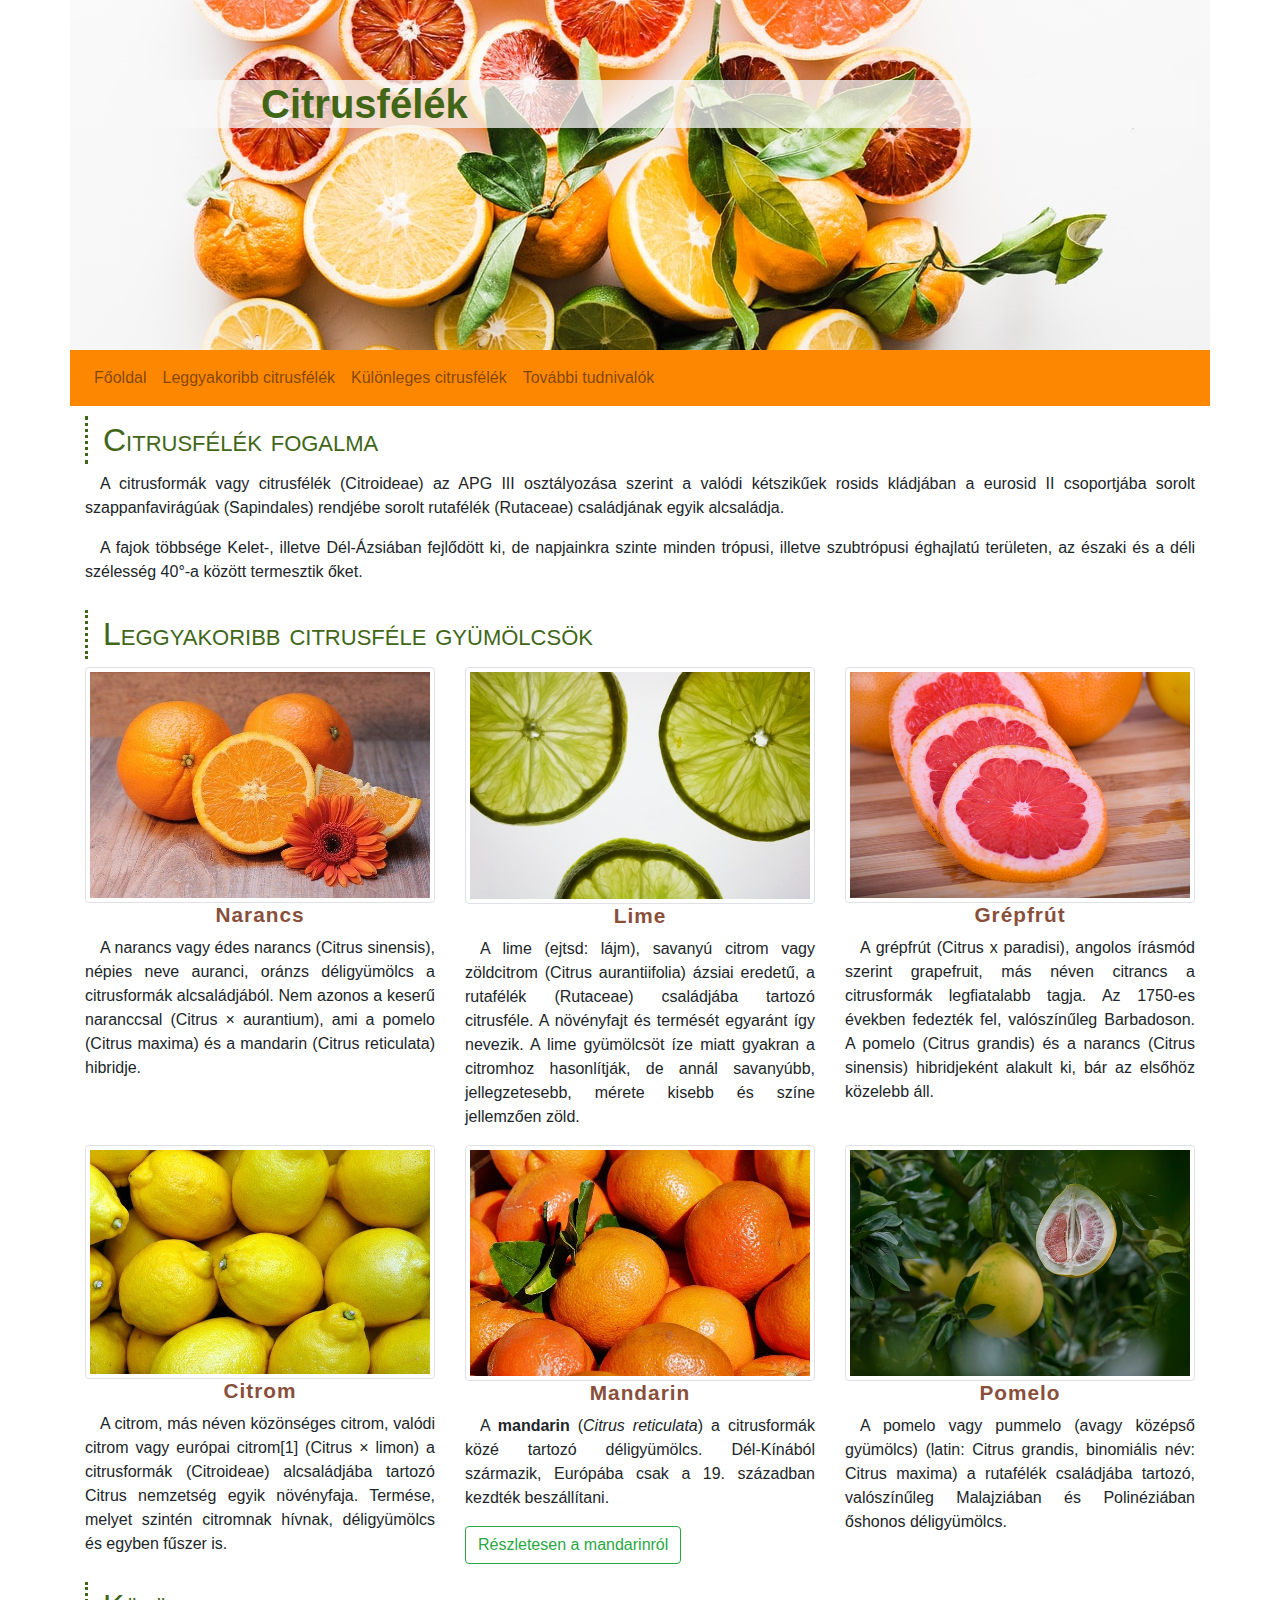
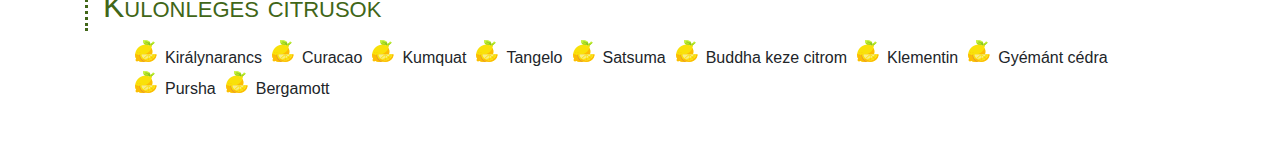
<file: index.html>
<!DOCTYPE html>
<html lang="hu">
<head>
    <meta charset="UTF-8">
    <meta http-equiv="X-UA-Compatible" content="IE=edge">
    <meta name="viewport" content="width=device-width, initial-scale=1.0">
    <title>Citrusfélék</title>
    <meta name="viewport" content="width=device-width, initial-scale=1, shrink-to-fit=no">    
    <link rel="stylesheet" href="bootstrap/css/bootstrap.min.css">    
    <link rel="stylesheet" href="css/style.css">
</head>

<body>
    <header class="container">
        <div class="row">
            <div class="col-12">
                <h1 class="d-none d-sm-block">Citrusfélék</h1>
            </div>
        </div>
    </header>
    <nav class="container navbar navbar-expand-lg navbar-light">      
        <button class="navbar-toggler ml-auto" type="button" data-toggle="collapse" data-target="#navbarNavAltMarkup" aria-controls="navbarNavAltMarkup" aria-expanded="false" aria-label="Toggle navigation">
          <span class="navbar-toggler-icon"></span>
        </button>
        <div class="collapse navbar-collapse" id="navbarNavAltMarkup">
          <div class="navbar-nav">
            <a class="nav-link" href="index.html">Főoldal <span class="sr-only">(current)</span></a>
            <a class="nav-link" href="index.html#leggyakoribb">Leggyakoribb citrusfélék</a>
            <a class="nav-link" href="index.html#kulonleges">Különleges citrusfélék</a>  
            <a class="nav-link" target="_blank" href="https://hu.wikipedia.org/wiki/Citrusform%C3%A1k">További tudnivalók</a>          
          </div>
        </div>
      </nav>
    <main class="container ">
        <article class="row">
            <div class="col-12">
                <h2>Citrusfélék fogalma</h2>
                <p>
                    A citrusformák vagy citrusfélék (Citroideae) az APG III osztályozása szerint a valódi kétszikűek
                    rosids kládjában a eurosid II csoportjába sorolt szappanfavirágúak (Sapindales) rendjébe sorolt
                    rutafélék (Rutaceae) családjának egyik alcsaládja.
                </p>
                <p>A fajok többsége Kelet-, illetve Dél-Ázsiában fejlődött ki, de napjainkra szinte minden trópusi,
                    illetve szubtrópusi éghajlatú területen, az északi és a déli szélesség 40°-a között termesztik őket.
                </p>
            </div>
        </article>
        <article class="row">
            <div class="col-12">
                <h2 id="leggyakoribb">Leggyakoribb citrusféle gyümölcsök</h2>
            </div>
            <div class="col-sm-6 col-lg-4">
                <img class="img-thumbnail img-fluid" src="img/narancs.jpg" alt="Narancs">
                <h3>Narancs</h3>
                <p>A narancs vagy édes narancs (Citrus sinensis), népies neve auranci, oránzs déligyümölcs a citrusformák alcsaládjából. Nem azonos a keserű naranccsal (Citrus × aurantium), ami a pomelo (Citrus maxima) és a mandarin (Citrus reticulata) hibridje.</p>
            </div>
           <div class="col-sm-6 col-lg-4">
               <img class="img-thumbnail img-fluid" src="img/lime2.jpg" alt="Lime">
               <h3>Lime</h3>
               <p>A lime (ejtsd: lájm), savanyú citrom vagy zöldcitrom (Citrus aurantiifolia) ázsiai eredetű, a rutafélék (Rutaceae) családjába tartozó citrusféle. A növényfajt és termését egyaránt így nevezik. A lime gyümölcsöt íze miatt gyakran a citromhoz hasonlítják, de annál savanyúbb, jellegzetesebb, mérete kisebb és színe jellemzően zöld.</p>
           </div>
           <div class="col-sm-6 col-lg-4">
               <img class="img-thumbnail img-fluid" src="img/grapefruit.jpg" alt="Grapefruit">
               <h3>Grépfrút</h3>
               <p>A grépfrút (Citrus x paradisi), angolos írásmód szerint grapefruit, más néven citrancs a citrusformák legfiatalabb tagja. Az 1750-es években fedezték fel, valószínűleg Barbadoson. A pomelo (Citrus grandis) és a narancs (Citrus sinensis) hibridjeként alakult ki, bár az elsőhöz közelebb áll. </p>
           </div>
           <div class="col-sm-6 col-lg-4">
                <img class="img-thumbnail img-fluid" src="img/citrom.jpg" alt="Citrom">
                <h3>Citrom</h3>
                <p>A citrom, más néven közönséges citrom, valódi citrom vagy európai citrom[1] (Citrus × limon) a citrusformák (Citroideae) alcsaládjába tartozó Citrus nemzetség egyik növényfaja. Termése, melyet szintén citromnak hívnak, déligyümölcs és egyben fűszer is.</p>
           </div>
           <div class="col-sm-6 col-lg-4">
            <img class="img-thumbnail img-fluid" src="img/mandarin.jpg" alt="Citrom">
            <h3>Mandarin</h3>
            <p>A <b>mandarin</b> (<i>Citrus reticulata</i>) a citrusformák közé tartozó déligyümölcs. Dél-Kínából származik, Európába csak a 19. században kezdték beszállítani.</p>
            <a class="btn btn-outline-success" href="mandarin.html">Részletesen a mandarinról</a>
            </div>
            <div class="col-sm-6 col-lg-4">
                <img class="img-thumbnail img-fluid float-right" src="img/pomelo.jpg" alt="Pomelo">
                <h3>Pomelo</h3>
                <p>A pomelo vagy pummelo (avagy középső gyümölcs) (latin: Citrus grandis, binomiális név: Citrus maxima) a rutafélék családjába tartozó, valószínűleg Malajziában és Polinéziában őshonos déligyümölcs. </p>
            </div>
        </article>
        <article class="row mb-5">
            <div class="col-12">
                <h2 id="kulonleges">Különleges citrusok</h2>               
                    <ul>
                        <li>Királynarancs</li>
                        <li>Curacao</li>
                        <li>Kumquat</li>
                        <li>Tangelo</li>
                        <li>Satsuma</li>
                        <li>Buddha keze citrom</li>
                        <li>Klementin</li>
                        <li>Gyémánt cédra</li>
                        <li>Pursha</li>
                        <li>Bergamott</li>
                    </ul>               
            </div>
        </article>
    </main>    
    <script src="bootstrap/js/jquery-3.5.1.min.js"></script>
    <script src="bootstrap/js/bootstrap.min.js"></script>    
</body>

</html>
</file>
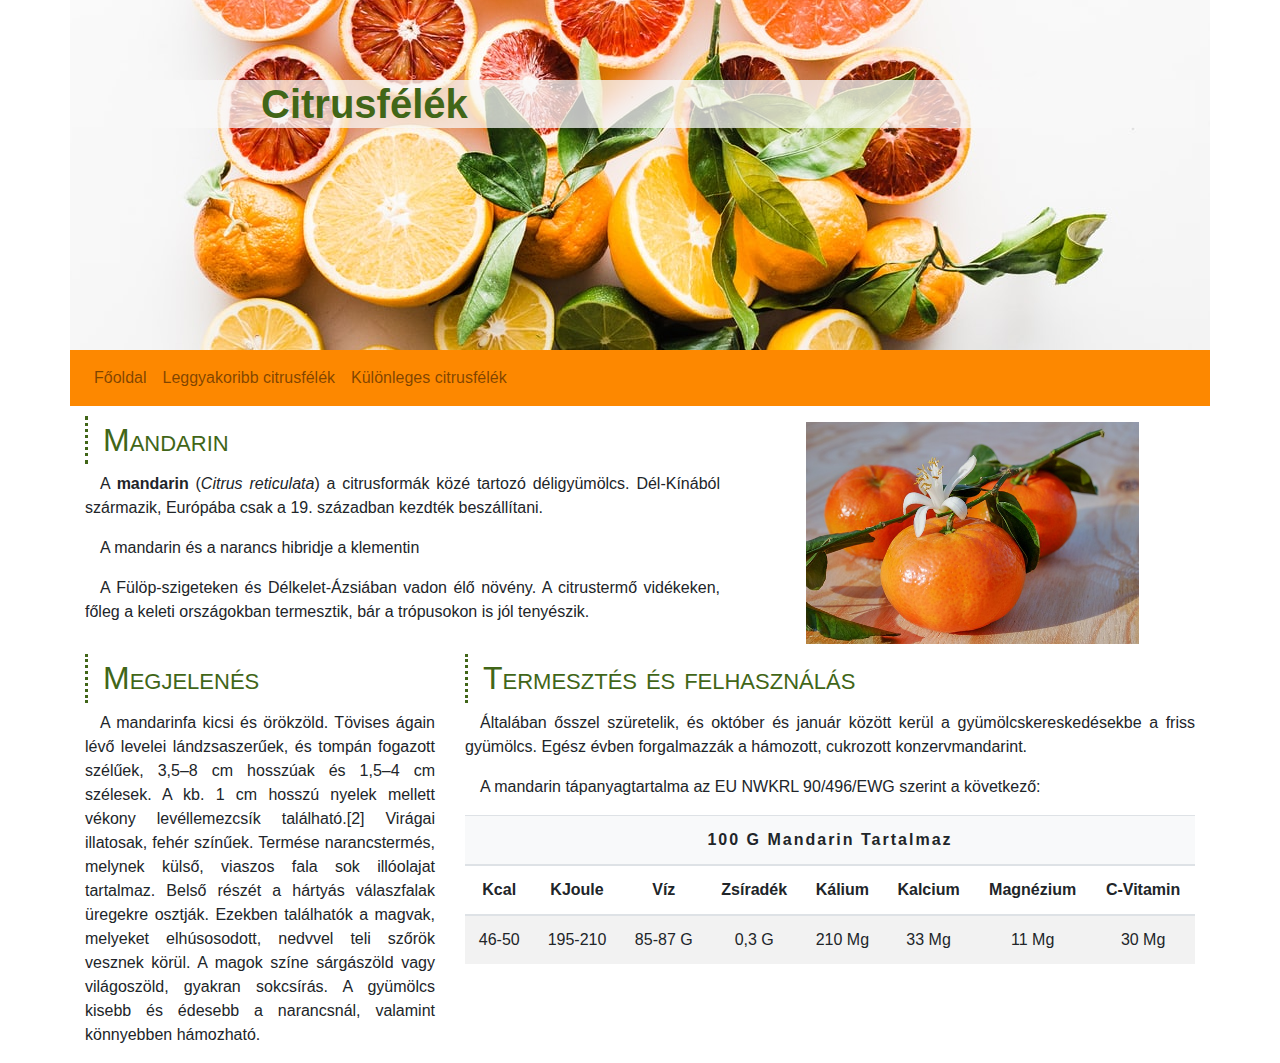
<file: mandarin.html>
<!DOCTYPE html>

<html lang="hu">
<head>    
    <title>Mandarin</title>
    <meta charset="UTF-8">
    <meta name="viewport" content="width=device-width, initial-scale=1, shrink-to-fit=no">    
    <link rel="stylesheet" href="bootstrap/css/bootstrap.min.css">    
    <link rel="stylesheet" href="css/style.css">
</head>

<body>
    <header class="container">
        <div class="row">
            <div class="col-12">
                <h1 class="d-none d-sm-block">Citrusfélék</h1>
            </div>
        </div>
    </header>
    <nav class="container navbar navbar-expand-lg navbar-light ">
        <button class="navbar-toggler ml-auto" type="button" data-toggle="collapse" data-target="#navbarNavAltMarkup"
            aria-controls="navbarNavAltMarkup" aria-expanded="false" aria-label="Toggle navigation">
            <span class="navbar-toggler-icon"></span>
        </button>
        <div class="collapse navbar-collapse" id="navbarNavAltMarkup">
            <div class="navbar-nav">
                <a class="nav-link" href="index.html">Főoldal</a>
                <a class="nav-link" href="index.html#leggyakoribb">Leggyakoribb citrusfélék</a>
                <a class="nav-link" href="index.html#kulonleges">Különleges citrusfélék</a>                
            </div>
        </div>
    </nav>
    <main class="container ">
        <article class="row">
            <div class="col-md-7">
                <h2>Mandarin</h2>
                <p>A <b>mandarin</b> (<i>Citrus reticulata</i>) a citrusformák közé tartozó déligyümölcs.
                    Dél-Kínából származik, Európába csak a 19. században kezdték beszállítani.</p>
                <p>A mandarin és a narancs hibridje a klementin</p>
                <p>A Fülöp-szigeteken és Délkelet-Ázsiában vadon élő növény. A citrustermő vidékeken, főleg a keleti
                    országokban termesztik, bár a trópusokon is jól tenyészik.</p>

            </div>
            <div class="col-md-5">
                <img src="img/mandarin2.jpg" class="w-75 mt-3 mx-auto d-block" alt="Mandarin">
            </div>
            <div class="col-12 col-xl-4">
                <h2>Megjelenés</h2>
                <p>A mandarinfa kicsi és örökzöld. Tövises ágain lévő levelei lándzsaszerűek, és tompán fogazott
                    szélűek, 3,5–8 cm hosszúak és 1,5–4 cm szélesek. A kb. 1 cm hosszú nyelek mellett vékony
                    levéllemezcsík található.[2] Virágai illatosak, fehér színűek. Termése narancstermés, melynek külső,
                    viaszos fala sok illóolajat tartalmaz. Belső részét a hártyás válaszfalak üregekre osztják. Ezekben
                    találhatók a magvak, melyeket elhúsosodott, nedvvel teli szőrök vesznek körül. A magok színe
                    sárgászöld vagy világoszöld, gyakran sokcsírás. A gyümölcs kisebb és édesebb a narancsnál, valamint
                    könnyebben hámozható. </p>
            </div>
            <div class="col-12 col-xl-8">
                <h2>Termesztés és felhasználás</h2>
                <p>
                    Általában ősszel szüretelik, és október és január között kerül a gyümölcskereskedésekbe a friss
                    gyümölcs. Egész évben forgalmazzák a hámozott, cukrozott konzervmandarint.</p>

                <p class="d-none d-md-block"> A mandarin tápanyagtartalma az EU NWKRL 90/496/EWG szerint a következő:
                </p>
                <table class="d-none d-md-table table table-striped">
                    <thead>
                        <tr class="bg-light">
                            <th colspan="8">100 g mandarin tartalmaz</th>
                        </tr>
                        <tr>
                            <th>kcal</th>
                            <th>kJoule</th>
                            <th>Víz</th>
                            <th>Zsíradék</th>
                            <th>Kálium</th>
                            <th>Kalcium</th>
                            <th>Magnézium</th>
                            <th>C-vitamin</th>
                        </tr>
                    </thead>
                    <tbody>
                        <tr>
                            <td>46-50</td>
                            <td>195-210</td>
                            <td>85-87 g</td>
                            <td>0,3 g</td>
                            <td>210 mg</td>
                            <td>33 mg</td>
                            <td>11 mg</td>
                            <td>30 mg</td>
                        </tr>
                    </tbody>
                </table>
            </div>
        </article>
    </main>
    <script src="bootstrap/js/jquery-3.5.1.min.js"></script>
    <script src="bootstrap/js/bootstrap.min.js"></script>
</body>

</html>
</file>
<file: css/style.css>
header{    
    background-position: center center;
    height: 350px;
    background-image: url(../img/bg2.jpg);
}

h1{
    background-color: rgba(248, 248, 248, 0.75);
    margin-top: 80px;
    padding-left: 11rem;    
    font-family: Verdana, Geneva, Tahoma, sans-serif;
    color: #416618;
    font-weight: bold;
}

h2{    
    margin-top: 10px;   
    color: #416618;
    border-left: 3px #416618 dotted; 
    font-variant: small-caps;
    padding: 5px 15px;

}

h3{    
    font-weight: bold;
    color: #894f3b;   
    font-size: 130%;
    text-align: center;
    letter-spacing: 1px;
}


li{
    list-style-image: url(../img/lemon2.png);
    float: left;
    margin-left: 40px;
}


td,th{
    text-align: center;
    text-transform: capitalize;
}

thead>tr:first-child{    
    letter-spacing: 2px;    
}

.navbar {
    background-color: #fd8800;
}

p {
    text-align: justify;
    text-indent: 15px;
}
</file>
